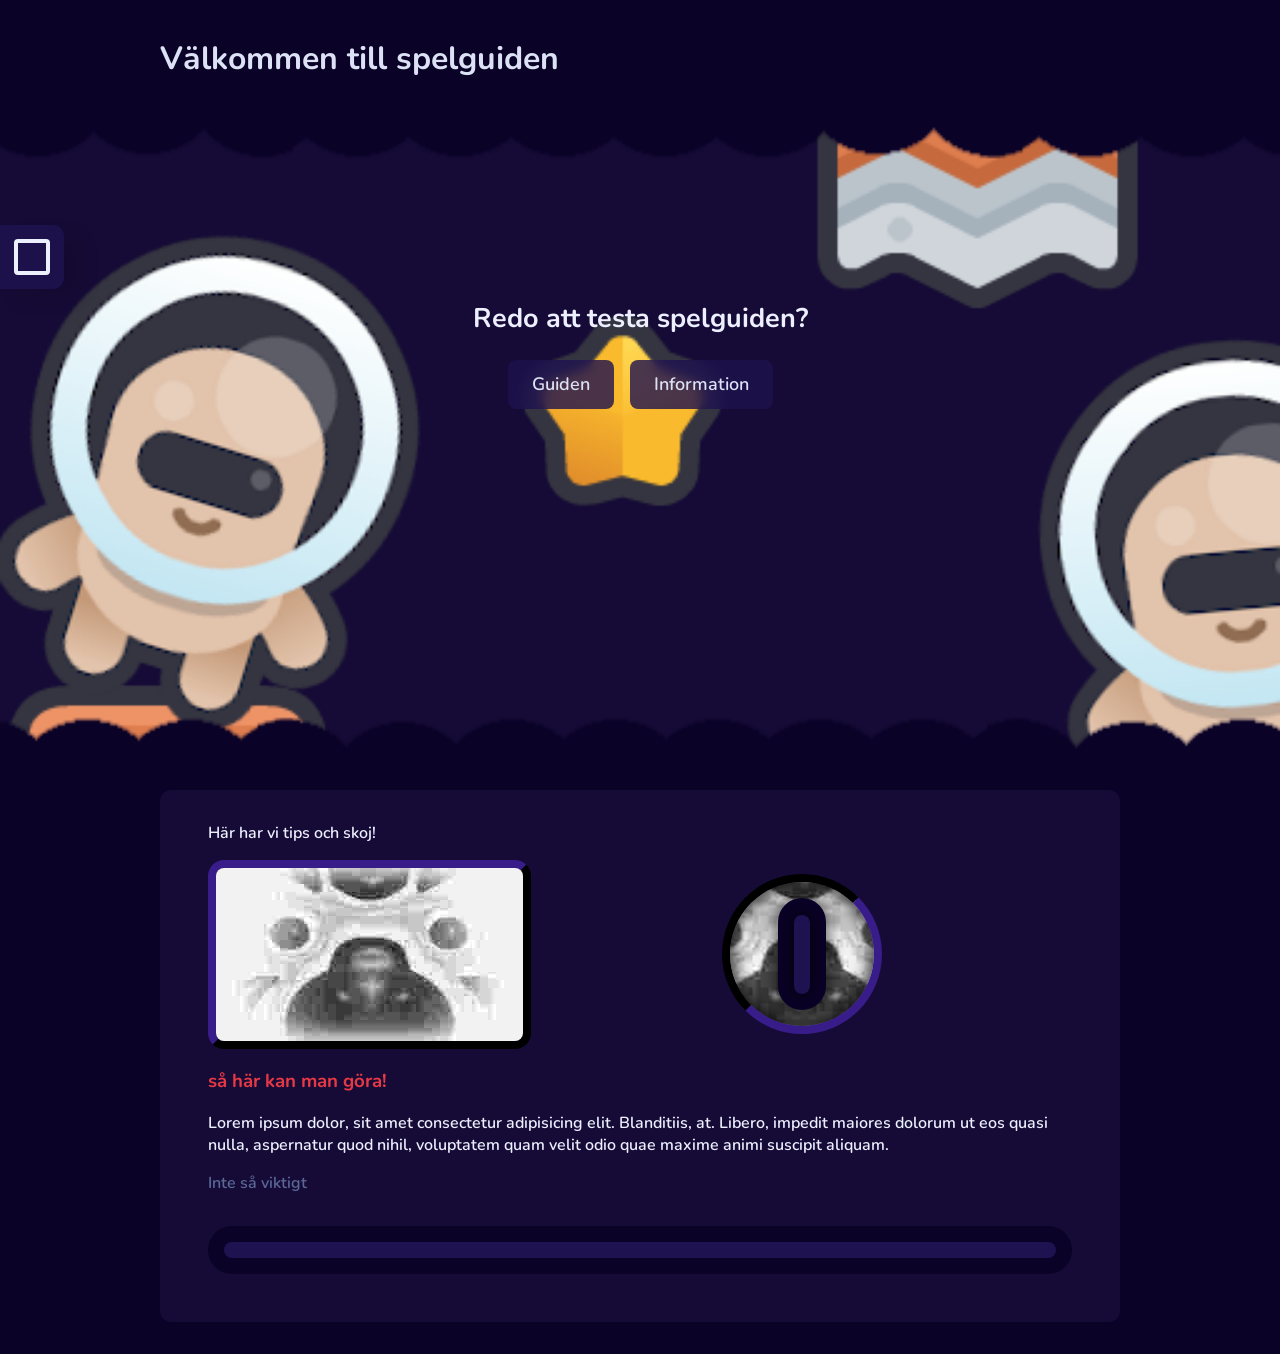
<file: index.html>
<!DOCTYPE html>
<html lang="en">

<head>
    <meta charset="UTF-8">
    <meta name="viewport" content="width=device-width, initial-scale=1.0">
    <title>Document</title>
    <link rel="stylesheet" href="style.css">
    <script src="script.js" defer></script>
    <link rel="preconnect" href="https://fonts.googleapis.com">
    <link rel="preconnect" href="https://fonts.gstatic.com" crossorigin>
    <link href="https://fonts.googleapis.com/css2?family=Nunito:ital,wght@0,200..1000;1,200..1000&display=swap"
        rel="stylesheet">
</head>

<body>
    <div class="nav-container">
        <nav id="nav-content">
            <a href="index.html" class="current-site">Huvudsida</a>
            <a href="guide.html">Kom igång med guiden</a>
            <a href="info.html">Läs mer om oss</a>
            <a href="#">Länk 4</a>
            <a href="#">Länk 5</a>
        </nav>
        <div id="nav-toggle" onclick="toggleNav()">

        </div>
    </div>
    <div class="header-container">
        <header>
            <h1>Välkommen till spelguiden</h1>
        </header>
    </div>
    <div class="above-the-fold">
        <div>
            <h2>Redo att testa spelguiden?</h2>
            <div class="buttons">
                <a href="guide.html">Guiden</a>
                <a href="info.html">Information</a>
            </div>
        </div>
    </div>
    <main>
        <div class="content">
            <p>Här har vi tips och skoj!</p>
            <div class="content-images">
                <img src="Zebra-16_9.jpg" alt="temp bild">
                <div class="content-image-ball">
                    <div>
                        <div>
                        </div>
                    </div>
                </div>
            </div>
            <div>
                <h3><b>så här kan man göra!</b></h3>
            </div>
            <p>Lorem ipsum dolor, sit amet consectetur adipisicing elit. Blanditiis, at. Libero, impedit maiores dolorum
                ut
                eos quasi nulla, aspernatur quod nihil, voluptatem quam velit odio quae maxime animi suscipit aliquam.
            </p>

            <span class="muted">Inte så viktigt</span>

            <div class="section">
                <div></div>
            </div>
        </div>
    </main>
</body>

</html>
</file>
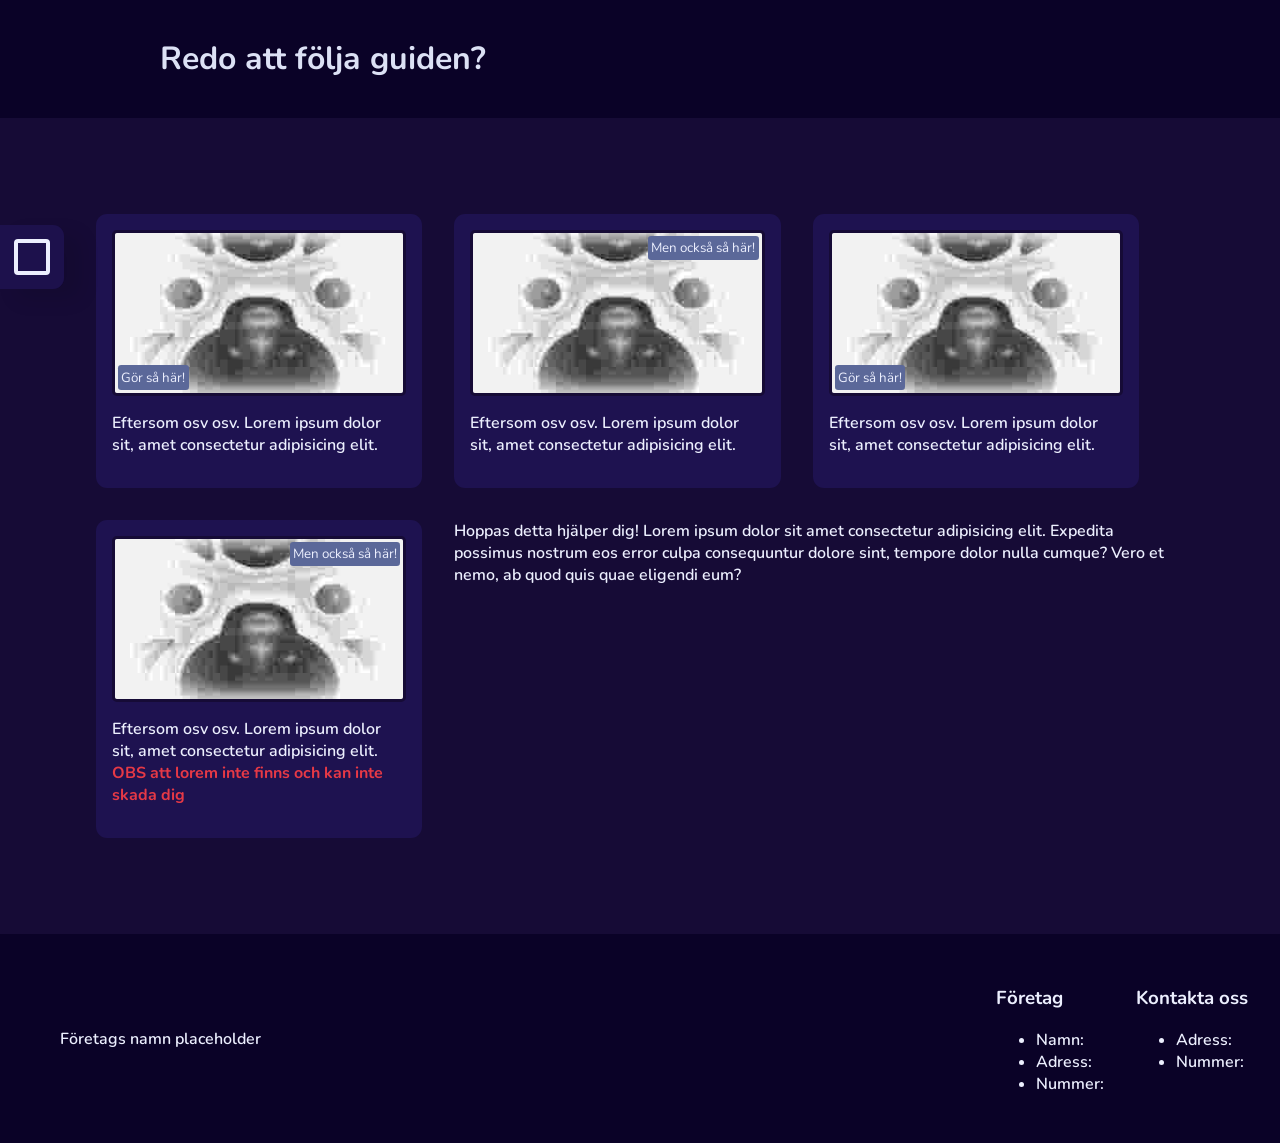
<file: guide.html>
<!DOCTYPE html>
<html lang="en">

<head>
    <meta charset="UTF-8">
    <meta name="viewport" content="width=device-width, initial-scale=1.0">
    <title>Document</title>
    <link rel="stylesheet" href="style.css">
    <script src="script.js" defer></script>
    <link rel="preconnect" href="https://fonts.googleapis.com">
    <link rel="preconnect" href="https://fonts.gstatic.com" crossorigin>
    <link href="https://fonts.googleapis.com/css2?family=Nunito:ital,wght@0,200..1000;1,200..1000&display=swap"
        rel="stylesheet">
</head>

<body>
    <div class="nav-container">
        <nav id="nav-content">
            <a href="index.html">Tillbaka till Huvudsidan</a>
            <a href="guide.html" class="current-site">Guide</a>
            <a href="info.html">Läs mer om oss</a>
            <a href="#">Länk 4</a>
            <a href="#">Länk 5</a>
        </nav>
        <div id="nav-toggle" onclick="toggleNav()">

        </div>
    </div>
    <div class="header-container">
        <header>
            <h1>Redo att följa guiden?</h1>
        </header>
    </div>
    <main>
        <div class="cards">
            <div class="card">
                <div class="card-image">
                    <div id="card-image-text">Gör så här!</div>
                </div>
                <p>Eftersom osv osv. Lorem ipsum dolor sit, amet consectetur adipisicing elit.</p>
            </div>
            <div class="card">
                <div class="card-image">
                    <div>Men också så här!</div>
                </div>
                <p>Eftersom osv osv. Lorem ipsum dolor sit, amet consectetur adipisicing elit.</p>
            </div>
            <div class="card">
                <div class="card-image">
                    <div>Gör så här!</div>
                </div>
                <p>Eftersom osv osv. Lorem ipsum dolor sit, amet consectetur adipisicing elit.</p>
            </div>
            <div class="card">
                <div class="card-image">
                    <div>Men också så här!</div>
                </div>
                <p>Eftersom osv osv. Lorem ipsum dolor sit, amet consectetur adipisicing elit.
                    <br> <b>OBS att lorem inte finns och kan inte skada dig</b>
                </p>
            </div>

            <div class="cards-information">Hoppas detta hjälper dig! Lorem ipsum dolor sit amet consectetur adipisicing
                elit. Expedita possimus nostrum eos error culpa consequuntur dolore sint, tempore dolor nulla cumque?
                Vero et nemo, ab quod quis quae eligendi eum?</div>
        </div>

    </main>

    <footer>
        <div class="motto">
            <div>Företags namn placeholder</div>
        </div>
        <div class="legal">
            <div>
                <h3>Företag</h3>
                <ul>
                    <li>
                        Namn:
                    </li>
                    <li>
                        Adress:
                    </li>
                    <li>
                        Nummer:
                    </li>
                </ul>
            </div>
            <div>
                <h3>Kontakta oss</h3>
                <ul>
                    <li>Adress:

                    </li>
                    <li>Nummer:

                    </li>
                </ul>
            </div>
        </div>
    </footer>
</body>

</html>
</file>
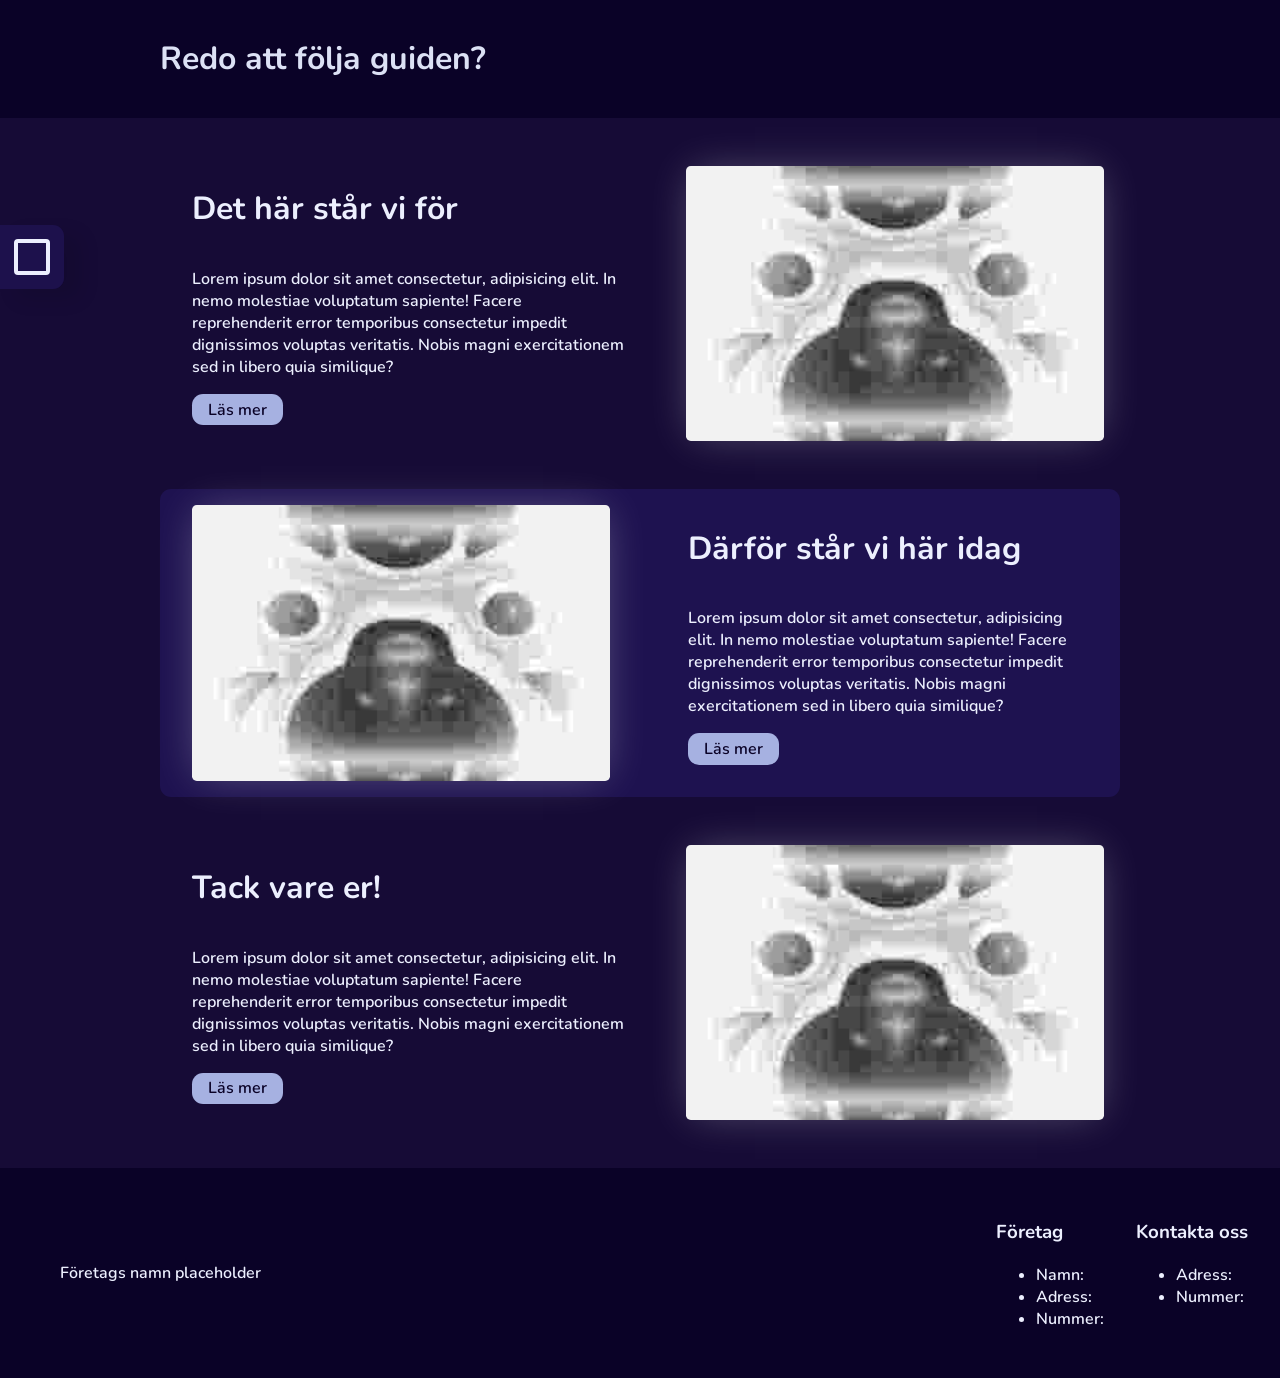
<file: info.html>
<!DOCTYPE html>
<html lang="en">

<head>
    <meta charset="UTF-8">
    <meta name="viewport" content="width=device-width, initial-scale=1.0">
    <title>Document</title>
    <link rel="stylesheet" href="style.css">
    <script src="script.js" defer></script>
    <link rel="preconnect" href="https://fonts.googleapis.com">
    <link rel="preconnect" href="https://fonts.gstatic.com" crossorigin>
    <link href="https://fonts.googleapis.com/css2?family=Nunito:ital,wght@0,200..1000;1,200..1000&display=swap"
        rel="stylesheet">
</head>

<body>
    <div class="nav-container">
        <nav id="nav-content">
            <a href="index.html">Tillbaka till Huvudsidan</a>
            <a href="guide.html">Kom igång med guiden</a>
            <a href="info.html" class="current-site">Information</a>
            <a href="#">Länk 4</a>
            <a href="#">Länk 5</a>
        </nav>
        <div id="nav-toggle" onclick="toggleNav()">

        </div>
    </div>
    <div class="header-container">
        <header>
            <h1>Redo att följa guiden?</h1>
        </header>
    </div>
    <main>

        <div class="horizontalls-container">

            <div class="horizontall">
                <div class="horizontall-content">
                    <h1>Det här står vi för</h1>
                    <p>Lorem ipsum dolor sit amet consectetur, adipisicing elit. In nemo molestiae voluptatum sapiente!
                        Facere reprehenderit error temporibus consectetur impedit dignissimos voluptas veritatis. Nobis
                        magni exercitationem sed in libero quia similique?</p>
                    <a href="#">Läs mer</a>
                </div>

                <div class="horizontall-image-container">
                    <div class="horizontall-image"></div>
                </div>
            </div>

            <div class="horizontall">
                <div class="horizontall-content">
                    <h1>Därför står vi här idag</h1>
                    <p>Lorem ipsum dolor sit amet consectetur, adipisicing elit. In nemo molestiae voluptatum sapiente!
                        Facere reprehenderit error temporibus consectetur impedit dignissimos voluptas veritatis. Nobis
                        magni exercitationem sed in libero quia similique?</p>
                    <a href="#">Läs mer</a>
                </div>

                <div class="horizontall-image-container">
                    <div class="horizontall-image"></div>
                </div>
            </div>

            <div class="horizontall">
                <div class="horizontall-content">
                    <h1>Tack vare er!</h1>
                    <p>Lorem ipsum dolor sit amet consectetur, adipisicing elit. In nemo molestiae voluptatum sapiente!
                        Facere reprehenderit error temporibus consectetur impedit dignissimos voluptas veritatis. Nobis
                        magni exercitationem sed in libero quia similique?</p>
                    <a href="#">Läs mer</a>
                </div>

                <div class="horizontall-image-container">
                    <div class="horizontall-image"></div>
                </div>
            </div>

        </div>

    </main>

    <footer>
        <div class="motto">
            <div>Företags namn placeholder</div>
        </div>
        <div class="legal">
            <div>
                <h3>Företag</h3>
                <ul>
                    <li>
                        Namn:
                    </li>
                    <li>
                        Adress:
                    </li>
                    <li>
                        Nummer:
                    </li>
                </ul>
            </div>
            <div>
                <h3>Kontakta oss</h3>
                <ul>
                    <li>Adress:

                    </li>
                    <li>Nummer:

                    </li>
                </ul>
            </div>
        </div>
    </footer>
</body>

</html>
</file>
<file: style.css>
* {
    box-sizing: border-box;
}

:root {
    --site-width: 60rem;
    --deep-color: #0A0227;
    --surface-color: #160b36;
    --raised-color: #1E1250;
    --disabled-color: #5B6899;
    --analogous-color: #A6B1E1;
    --highlight-color: #DCE1F5;
    --whisper-color: #ECEFFE;
    --harsh-color: #E63946;
    --main-padding: 1rem;
    --main-font: "Nunito", sans-serif;
    --main-font-weight: 600;
    --main-border-radius: 0.7rem;
    --child-border-radius: 0.3rem;
    --nav-box-shadow: 17px 10px 20px 0px rgba(0, 0, 0, 0.1);
    --main-transition: 0.3s cubic-bezier(.35,1,.35,1);
}   

body {
    color-scheme: dark;
    background-color: var(--deep-color);
    color: var(--whisper-color);
    font-family: var(--main-font);
    font-weight: var(--main-font-weight);
    margin: 0;
}

#nav-toggle {
    height: 4rem;
    width: 4rem;
    background-color: hsla(252, 63%, 19%, 0.9);
    backdrop-filter: blur(6px);
    border-top-right-radius: var(--main-border-radius);
    border-bottom-right-radius: var(--main-border-radius);
    box-shadow: var(--nav-box-shadow);

    position:fixed;
    left: 0;
    top: 25%;

    display: flex;
    justify-content: center;
    align-items: center;

    transition: left var(--main-transition);
}

#nav-toggle path {
    transition: fill-opacity var(--main-transition);
}

#nav-toggle:hover path {
    fill-opacity: 0.3;
}

#nav-content {
    position:fixed;
    left: 0;
    top: 25%;

    padding: var(--main-padding);
    background-color: hsla(252, 63%, 19%, 0.9);
    backdrop-filter: blur(6px);
    border-bottom-right-radius: var(--main-border-radius);
    box-shadow: var(--nav-box-shadow);

    display: none;
    flex-flow: column nowrap;
    align-items: flex-start;
    gap: 2rem;
}

#nav-content a {
    text-decoration: none;
    color: var(--highlight-color);
}

#nav-content a:hover {
    text-decoration: none;
    color: var(--analogous-color);
}

.current-site {
    font-weight: bolder;
    border-bottom: 2px var(--analogous-color) solid;
    border-radius: 4px;
}

.header-container {
    background-color: var(--deep-color);
    padding: var(--main-padding);
    color: var(--highlight-color);
}

header {
    max-width: var(--site-width);
    margin: auto;
}

.above-the-fold {
    background-image: url(atf-background.png);
    background-size: cover;
    background-position: center;

    display: flex;
    justify-content: center;
    padding: 10rem 0 16rem 0;
    height: 40rem;

    font-size: large;
}

.buttons {
    display: flex;
    justify-content: center;
    gap: 1rem;
    align-items: center;
}

.buttons a {
    background-color: hsla(252, 63%, 19%, 0.8);
    backdrop-filter: blur(6px);
    border-radius: 0.5rem;
    color: var(--highlight-color);
    text-decoration: none;

    padding: 0.8rem 1.5rem 0.8rem 1.5rem;

    transition: var(--main-transition);
}

.buttons a:hover {
    background-color: hsla(229, 50%, 77%, 0.8);
    color: var(--deep-color);
}

.content {  
    padding: 1rem 3rem 3rem 3rem;
    max-width: var(--site-width);
    margin: 2rem 0 2rem 0;
    margin-left: auto;
    margin-right: auto;

    background-color: var(--surface-color);
    border-radius: var(--main-border-radius);
}

.content-images {
    display: flex;
    align-items: center;
}

.content-images img {
    display: block;
    border: var(--surface-color) 0.5rem outset;
    border-radius: 1rem;
}

.content-image-ball {
    background-image: url(Zebra-16_9.jpg);
    background-position: center;
    border: var(--surface-color) 0.5rem inset;
    border-radius: 100%;
    width: 10rem;
    height: 10rem;
    margin: auto;

    padding: var(--main-padding);
    box-shadow: 0px 0px 15px 4px rgba(0,0,0,0.75) inset;
}

.content-image-ball div {
    height: 100%;
    width: 3rem;
    margin: auto;
    background-color: var(--deep-color);
    border-radius: 6rem;
    display: flex;
    align-items: center;

    box-shadow: 0px 0px 15px 4px rgba(0,0,0,0.5);
}

.content-image-ball div div {
    margin: 1rem;
    height: 71%;
    border-radius: 1rem;
    background-color: var(--raised-color);
}

b {
    color: var(--harsh-color);
}

.muted {
    color: var(--disabled-color);
}

.section {
    margin-top: 2rem;
    background-color: var(--deep-color);
    width: 100%;
    height: 3rem;   
    border-radius: 6rem;
    display: flex;
}

.section div {
    margin: 1rem;
    flex-basis: 100%;
    border-radius: 1rem;
    background-color: var(--raised-color);
}

.cards {
    background-color: var(--surface-color);
    padding: 6rem;

    display: flex;
    align-items: flex-start;
    flex-flow: row wrap;
    gap: 2rem;
}

.card {
    background-color: var(--raised-color);
    padding: var(--main-padding);
    border-radius: var(--main-border-radius);
    flex-basis: 30%;
}

.card-image {
    background-image: url(Zebra-16_9.jpg);
    background-position: center;
    background-size: 100%;
    height: 10rem;
    border-radius: var(--child-border-radius);
    border: 3px var(--surface-color) solid;
    box-sizing: content-box;

    display: flex;
    align-items: flex-end;
}

.card-image div {
    background-color: var(--disabled-color);
    margin: 0.2rem;
    padding: 0.2rem;
    border-radius: 0.2rem;
    font-size: smaller;
    font-weight: lighter;

    transition: var(--main-transition);
}

    .card:nth-child(even) .card-image div {
        align-self: flex-start;
        margin-left: auto;
}

.card-image:hover {
    background-size: 100.5%;
}

.card-image:hover div {
    background-color: hsla(0, 0%, 100%, 0.15);
    color: var(--deep-color);
    backdrop-filter: blur(6px);
}

.cards-information {
    flex: 1;
}

.horizontalls-container {
    display: flex;
    flex-flow: column nowrap;
    background-color: var(--surface-color);
    padding-bottom: 2rem;
}

.horizontall {
    max-width: var(--site-width);
    margin: auto;
    padding: var(--main-padding);
    margin-top: 2rem;
    border-radius: var(--main-border-radius);
    
    display: flex;
}

.horizontall:nth-child(even) {
    background-color: var(--raised-color);
}

.horizontall-content {
    flex-basis: 50%;
    padding: 0 var(--main-padding) var(--main-padding) var(--main-padding);

    display: flex;
    flex-flow: column nowrap;
}

.horizontall-content a {
    display: block;
    padding: 0.3rem var(--main-padding) 0.3rem var(--main-padding);
    background-color: var(--analogous-color);
    text-decoration: none;
    color: var(--deep-color);
    border-radius: var(--main-border-radius);

    align-self: flex-start;

    transition: background-color var(--main-transition);
}

.horizontall-content a:hover {
    background-color: var(--highlight-color);
}

.horizontall:nth-child(even) .horizontall-content {
    order: 1;
    padding-left: 3rem;
}

.horizontall-image-container {
    flex-basis: 50%;

    display: flex;
    justify-content: flex-start;
    align-items: center;
}

.horizontall-image {
    width: 100%;
    height: 100%;
    border-radius: var(--child-border-radius);
    background-color: var(--analogous-color);
    margin: 0 0 0 10%;

    background-image: url(Zebra-16_9.jpg);
    background-position: center;
    background-size: contain;

    box-shadow: 0px 0px 40px -7px rgba(255,255,255, 0.3);
    transition: box-shadow var(--main-transition);
}

.horizontall:nth-child(even) .horizontall-image {
    margin: 0 0 0 var(--main-padding);
    flex-basis: 90%;
}

.horizontall-image:hover {
    box-shadow: 0px 0px 40px -7px rgba(255,255,255, 0.6);
}

footer {
    display: flex;
    justify-content: space-between;
}

.motto {
    display: flex;
    align-items: center;
    justify-content: center;
    flex-basis: 20%;
    margin-left: 2rem;
}

.legal {
    display: flex;
    gap: 2rem;
    margin: 2rem 2rem 2rem 0;
}

@media (max-width: 768px) {
    .above-the-fold {
        height: 30rem;
        padding: 0;
        align-items: center;
    }

    .content {
        font-size: larger;
        max-width: 40rem;
    }

    .cards {
        padding: 2rem;
    }

    .card-image {
        background-size: 125%;
    }

    .horizontall {
        max-width: 40rem;
        font-size: 0.9rem;
    }

    .horizontall-image {
        background-size: 160%;
    }
}

@media (max-width: 320px) {
    .above-the-fold {
        text-align: center;
        height: 20rem;
    }

    .content {
        max-width: 16rem;
    }

    .content-images {
        display: flex;
        flex-flow: column;
    }

    .content-images img {
        width: 100%;
    }
    
    .content-image-ball {
        background-size: 140%;
    }
}
</file>
